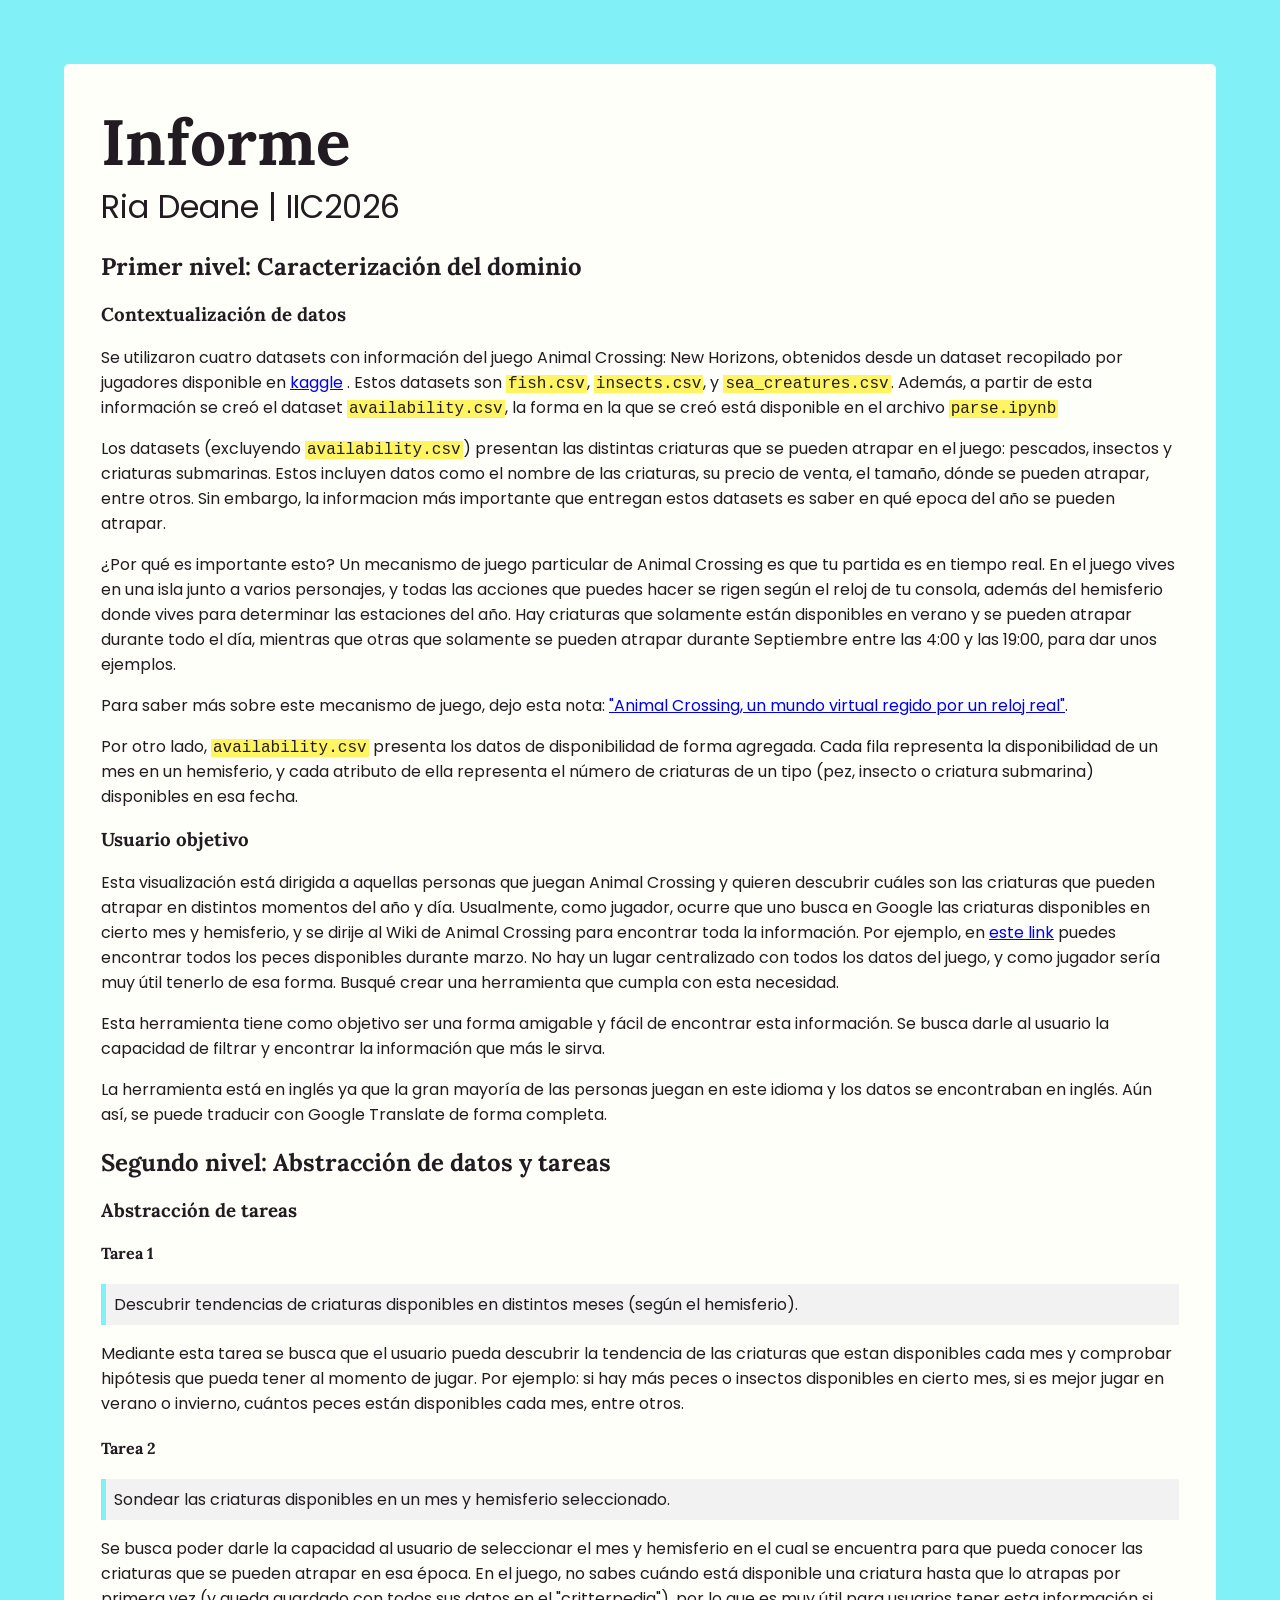
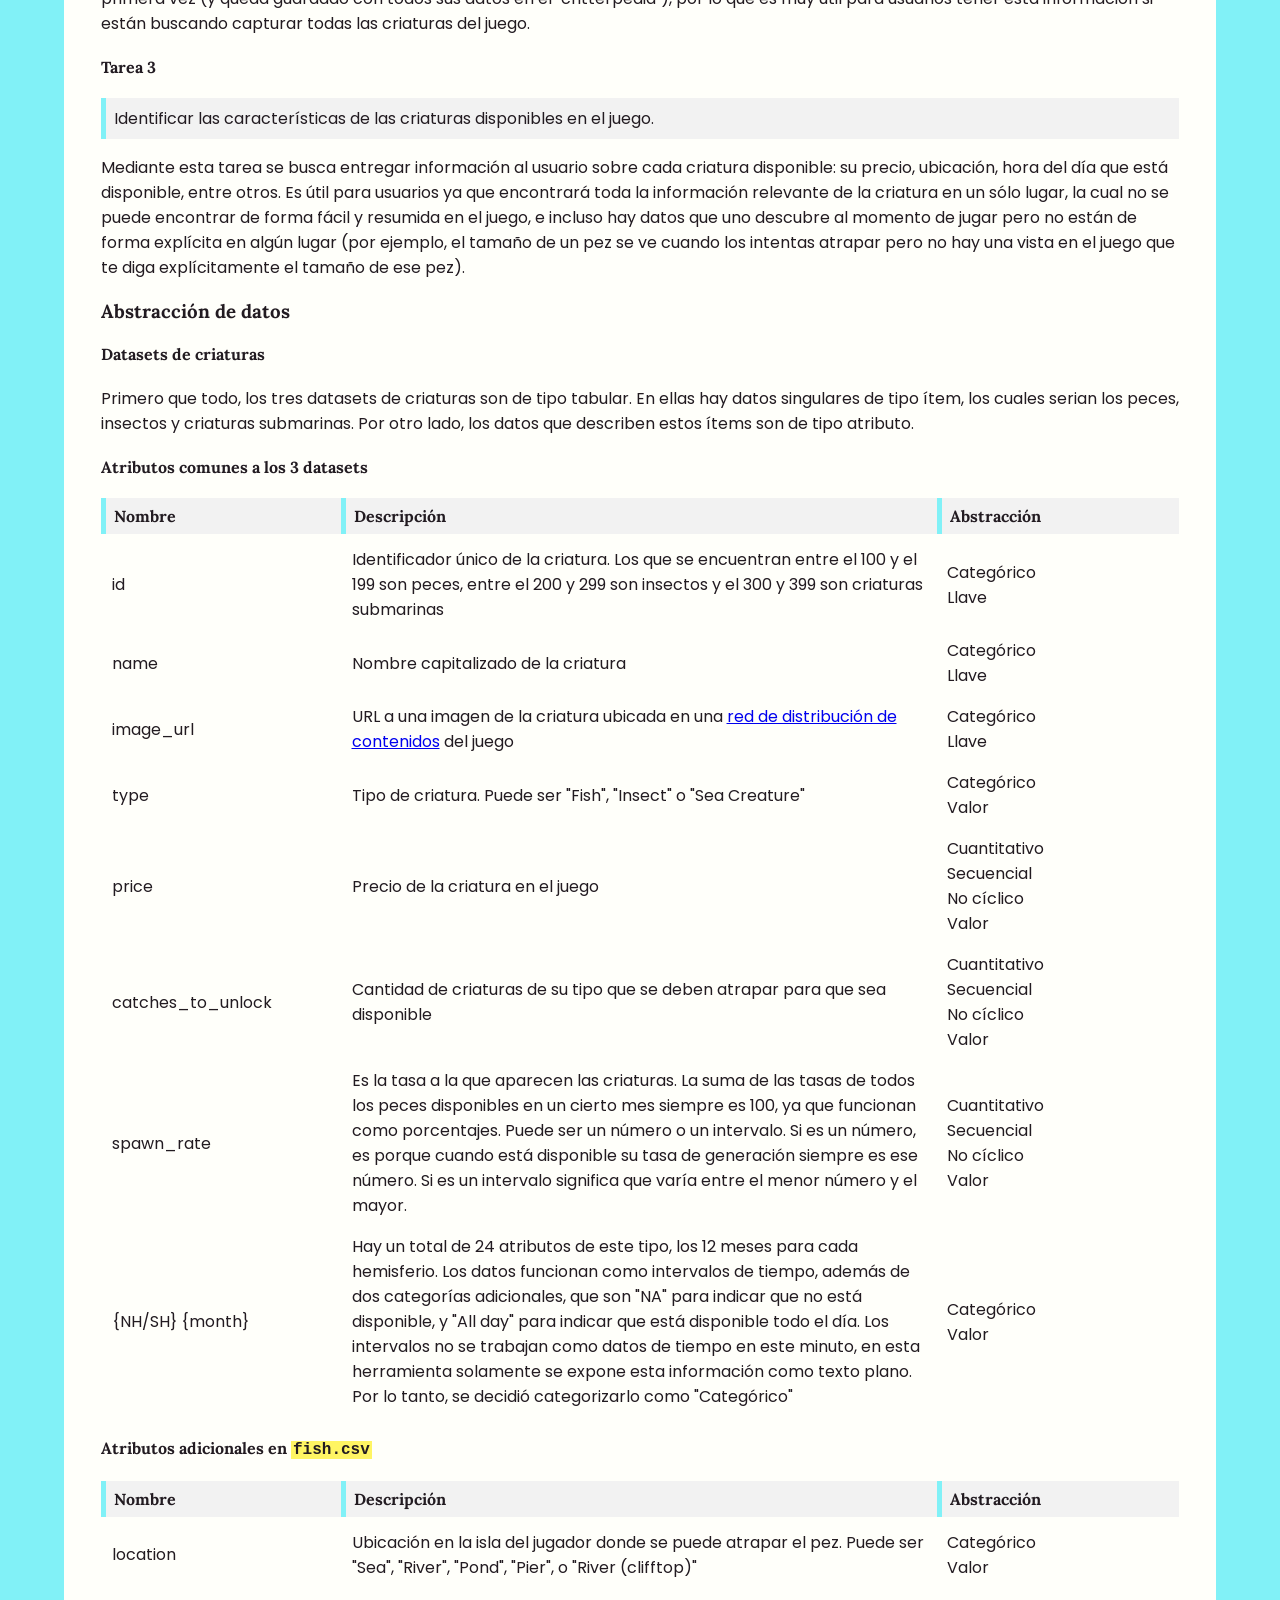
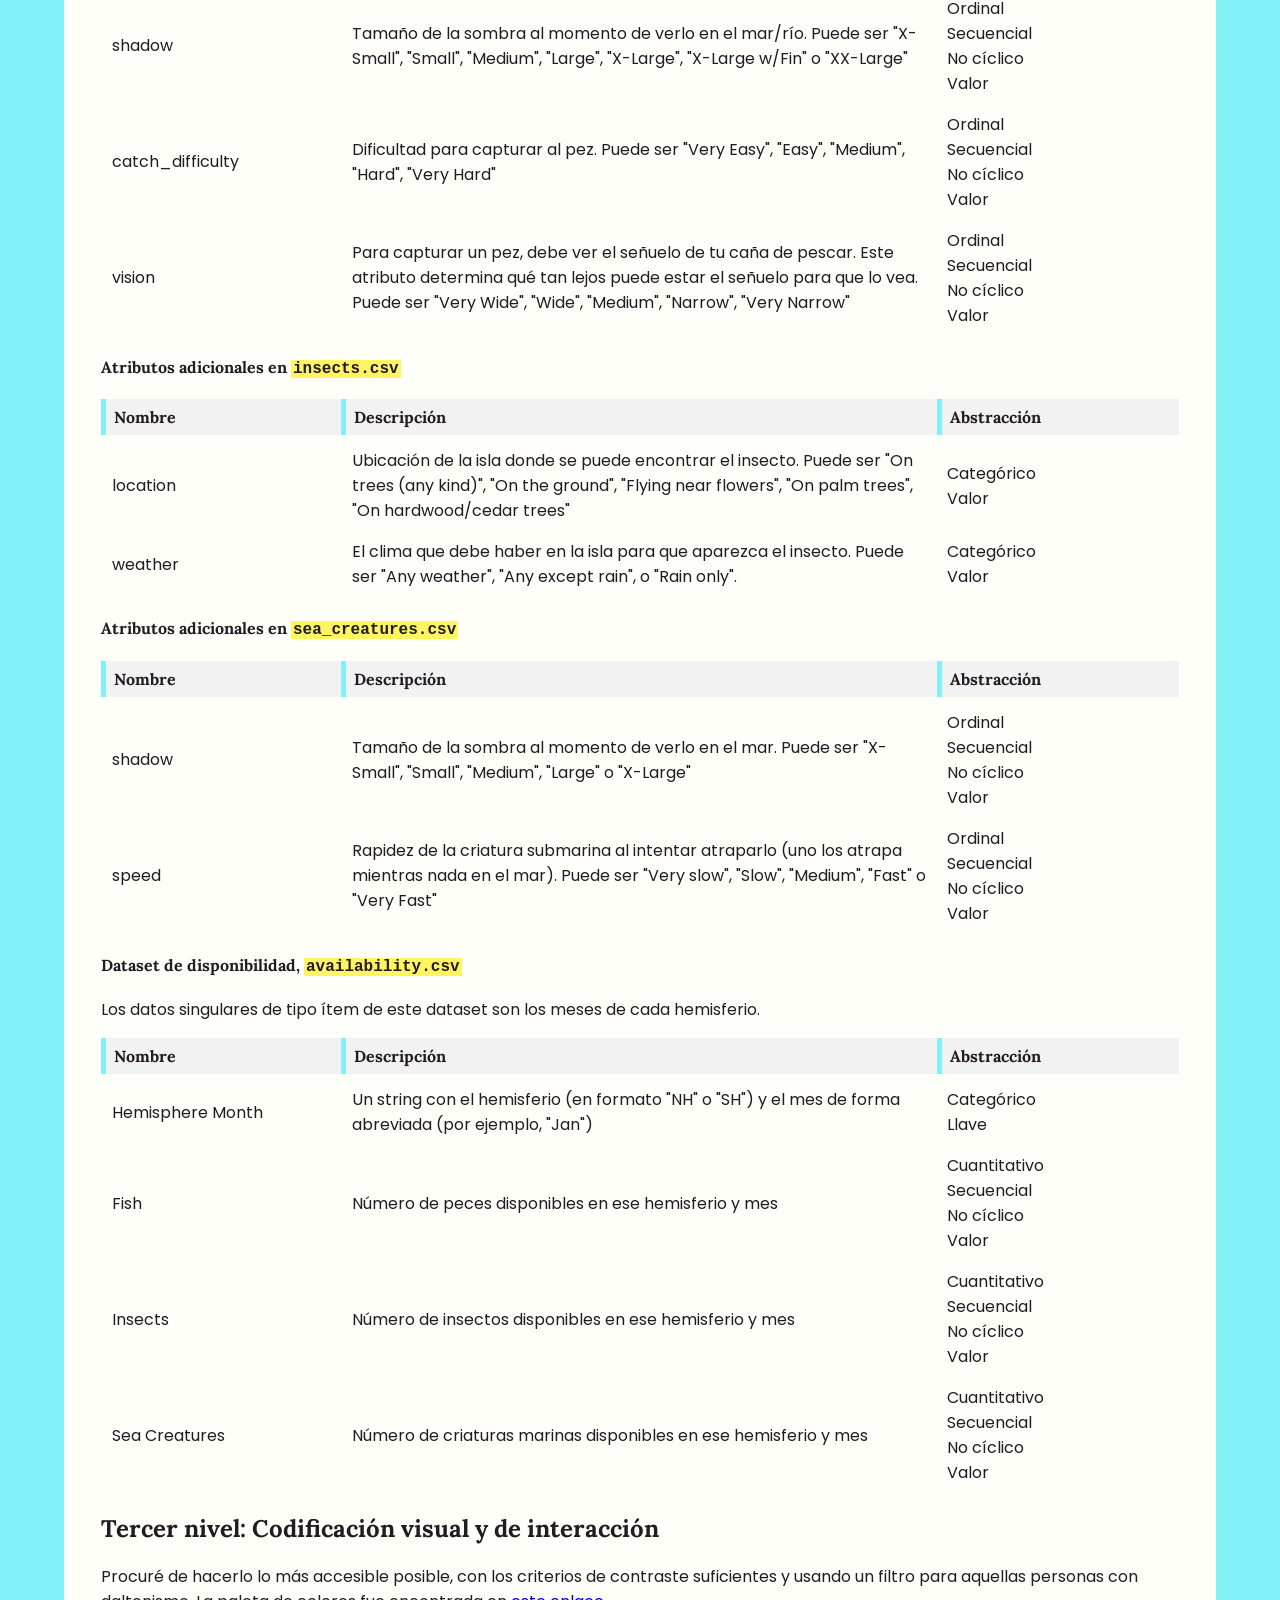
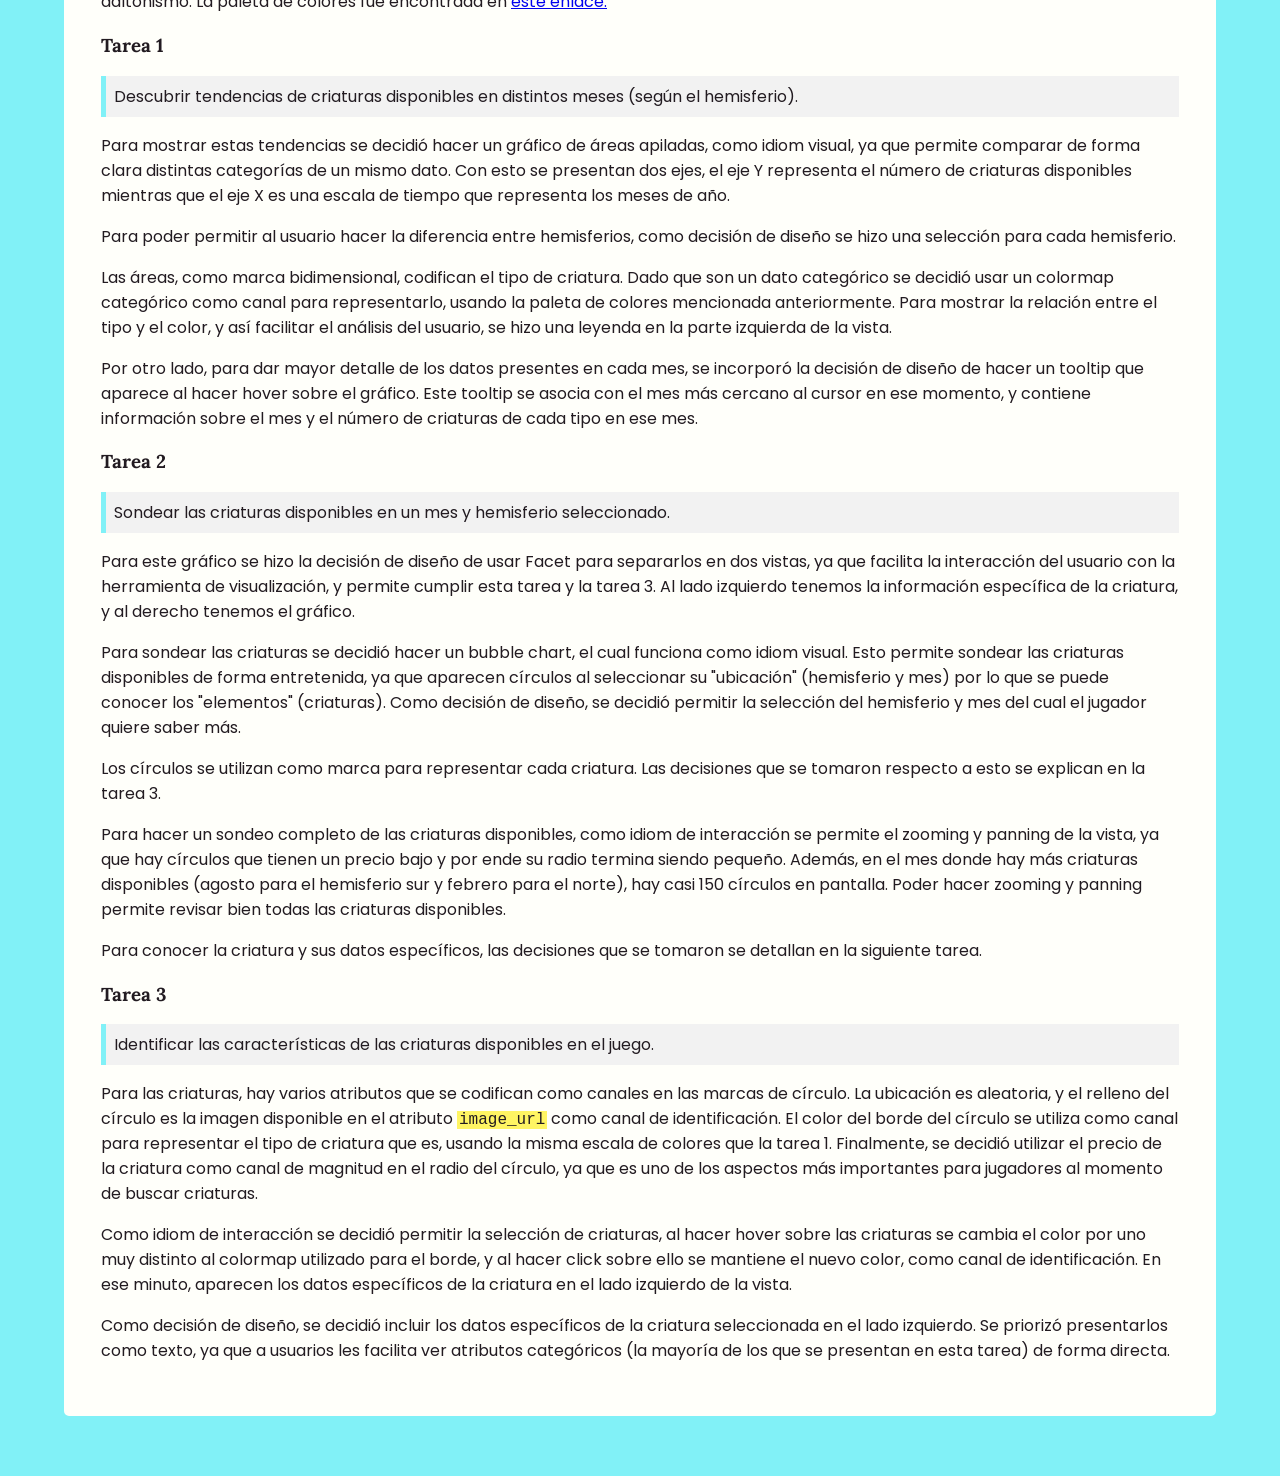
<file: informe.html>
<!-- https://puc-infovis.github.io/version-2021/ejemplos/informe1.html -->
<!-- https://puc-infovis.github.io/version-2021/ejemplos/informe2.html -->

<!DOCTYPE html>
<html>

<head>
    <meta charset='utf-8'>
    <meta http-equiv='X-UA-Compatible' content='IE=edge'>
    <title>ACNH Critter Tool</title>
    <meta name='viewport' content='width=device-width, initial-scale=1'>
    <link rel='stylesheet' type='text/css' media='screen' href='style.css'>
    <link rel="preconnect" href="https://fonts.googleapis.com">
    <link rel="preconnect" href="https://fonts.gstatic.com" crossorigin>
    <link href="https://fonts.googleapis.com/css2?family=Lora&family=Poppins&display=swap" rel="stylesheet">
</head>

<body>
    <div>
        <div id="title-informe">
            <h1 class="no-margin">Informe</h1>
            <p class="no-margin">Ria Deane | IIC2026</p>
        </div>
        <div>
            <h2>Primer nivel: Caracterización del dominio</h2>
            <div>
                <h3>Contextualización de datos</h3>
                <p>
                    Se utilizaron cuatro datasets con información del juego Animal Crossing: New Horizons, obtenidos
                    desde
                    un dataset recopilado por jugadores disponible en
                    <a href="https://www.kaggle.com/prasertk/animal-crossing-new-horizons-with-image-url">kaggle</a>
                    . Estos datasets son <code>fish.csv</code>, <code>insects.csv</code>, y
                    <code>sea_creatures.csv</code>. Además, a partir de esta información se creó el dataset
                    <code>availability.csv</code>, la forma en la que se creó está disponible en el archivo
                    <code>parse.ipynb</code>
                </p>
                <p>
                    Los datasets (excluyendo <code>availability.csv</code>) presentan las distintas criaturas que se
                    pueden atrapar en el juego: pescados, insectos
                    y criaturas submarinas. Estos incluyen datos como el nombre de las criaturas, su precio de venta, el
                    tamaño, dónde se pueden atrapar, entre otros. Sin embargo, la informacion más importante que
                    entregan estos datasets es saber en qué epoca del año se pueden atrapar.
                </p>
                <div>
                    <p>
                        ¿Por qué es importante esto? Un mecanismo de juego particular de Animal Crossing es que tu
                        partida es en tiempo real. En el juego vives en una isla junto a varios personajes, y todas las
                        acciones que puedes hacer se rigen según el reloj de tu consola, además del hemisferio donde
                        vives para determinar las estaciones del año. Hay criaturas que solamente están disponibles en
                        verano y se pueden atrapar durante todo el día, mientras que otras que solamente se pueden
                        atrapar durante Septiembre entre las 4:00 y las 19:00, para dar unos ejemplos.
                    </p>
                    <p>
                        Para saber más sobre este mecanismo de juego, dejo esta nota: <a
                            href="https://verne.elpais.com/verne/2020/03/17/articulo/1584445470_242420.html">"Animal
                            Crossing, un mundo virtual regido por un reloj real"</a>.
                    </p>
                </div>
                <p>
                    Por otro lado, <code>availability.csv</code> presenta los datos de disponibilidad de forma agregada.
                    Cada fila representa la disponibilidad de un mes en un hemisferio, y cada atributo de ella
                    representa el número de criaturas de un tipo (pez, insecto o criatura submarina) disponibles en esa
                    fecha.
                </p>
            </div>
            <div>
                <h3>
                    Usuario objetivo
                </h3>
                <p>
                    Esta visualización está dirigida a aquellas personas que juegan Animal Crossing y quieren descubrir
                    cuáles son las criaturas que pueden atrapar en distintos momentos del año y día. Usualmente, como
                    jugador, ocurre
                    que uno busca en Google las criaturas disponibles en cierto mes y hemisferio, y se dirije al Wiki
                    de Animal Crossing para encontrar toda la información. Por ejemplo, en <a
                        href="https://animalcrossing.fandom.com/wiki/Guide:March_fish_list_(New_Horizons)">este link</a>
                    puedes encontrar todos los peces disponibles durante marzo. No hay un lugar centralizado con todos
                    los datos del juego, y como jugador sería muy útil tenerlo de esa forma. Busqué crear una
                    herramienta que cumpla con esta necesidad.
                </p>
                <p>
                    Esta herramienta tiene como objetivo ser una forma amigable y fácil de encontrar esta información.
                    Se busca darle al
                    usuario la capacidad de filtrar y encontrar la información que más le sirva.
                </p>
                <p>
                    La herramienta está en inglés ya que la gran mayoría de las personas juegan en este idioma y los
                    datos se encontraban en inglés. Aún así, se puede traducir con Google Translate de forma completa.
                </p>
            </div>
        </div>
        <div>
            <h2>Segundo nivel: Abstracción de datos y tareas</h2>
            <div>
                <!-- Explicar un poco más, pq son utiles para el usuario y pq las quiere hacer -->
                <h3>Abstracción de tareas</h3>
                <h4>Tarea 1</h4>
                <p class="tarea">
                    Descubrir tendencias de criaturas disponibles en distintos meses (según el hemisferio).
                </p>
                <p>
                    Mediante esta tarea se busca que el usuario pueda descubrir la tendencia de las criaturas que estan
                    disponibles cada mes y comprobar hipótesis que pueda tener al momento de jugar. Por ejemplo: si hay
                    más peces o insectos disponibles en cierto mes, si es mejor jugar en verano o invierno, cuántos
                    peces están
                    disponibles cada mes, entre otros.
                </p>
                <h4>Tarea 2</h4>
                <p class="tarea">
                    Sondear las criaturas disponibles en un mes y hemisferio seleccionado.
                </p>
                <p>
                    Se busca poder darle la capacidad al usuario de seleccionar el mes y hemisferio en el cual se
                    encuentra para que pueda conocer las criaturas que se pueden atrapar en esa época. En el juego, no
                    sabes cuándo está
                    disponible una criatura hasta que lo atrapas por primera vez (y queda guardado con todos sus datos
                    en el
                    "critterpedia"), por lo que es muy útil para usuarios tener esta información si están buscando
                    capturar todas las
                    criaturas del juego.
                </p>
                <h4>Tarea 3</h4>
                <p class="tarea">
                    Identificar las características de las criaturas disponibles en el juego.
                </p>
                <p>
                    Mediante esta tarea se busca entregar información al usuario sobre cada criatura disponible: su
                    precio, ubicación, hora del día que está disponible, entre otros. Es útil para usuarios ya que
                    encontrará toda la
                    información relevante de la criatura en un sólo lugar, la cual no se puede encontrar de forma fácil
                    y resumida en el juego, e incluso hay datos que uno descubre al momento de jugar pero no están de
                    forma explícita en algún lugar (por ejemplo, el tamaño de un pez se ve cuando los intentas atrapar
                    pero no hay una vista en el juego que te diga explícitamente el tamaño de ese pez).
                </p>
            </div>
            <div>
                <h3>Abstracción de datos</h3>
                <h4>Datasets de criaturas</h4>
                <p>
                    Primero que todo, los tres datasets de criaturas son de tipo tabular. En ellas hay datos singulares
                    de tipo ítem,
                    los cuales serian los peces,
                    insectos y criaturas submarinas. Por otro lado, los datos que describen estos ítems son de tipo
                    atributo.
                </p>
                <h4>Atributos comunes a los 3 datasets</h4>
                <table>
                    <tr>
                        <th>Nombre</th>
                        <th>Descripción</th>
                        <th>Abstracción</th>
                    </tr>
                    <tr>
                        <td>id</td>
                        <td>Identificador único de la criatura. Los que se encuentran entre el 100 y el 199 son peces,
                            entre el 200 y 299 son insectos y el 300 y 399 son criaturas submarinas</td>
                        <td>Categórico <br>Llave</td>
                    </tr>
                    <tr>
                        <td>name</td>
                        <td>Nombre capitalizado de la criatura</td>
                        <td>Categórico <br>Llave</td>
                    </tr>
                    <tr>
                        <td>image_url</td>
                        <td>URL a una imagen de la criatura ubicada en una <a href="https://acnhcdn.com/">red de
                                distribución de contenidos</a> del juego</td>
                        <td>Categórico <br>Llave</td>
                    </tr>
                    <tr>
                        <td>type</td>
                        <td>Tipo de criatura. Puede ser "Fish", "Insect" o "Sea Creature"</td>
                        <td>Categórico <br>Valor</td>
                    </tr>
                    <tr>
                        <td>price</td>
                        <td>Precio de la criatura en el juego</td>
                        <td>Cuantitativo <br>Secuencial <br>No cíclico <br>Valor</td>
                    </tr>
                    <tr>
                        <td>catches_to_unlock</td>
                        <td>Cantidad de criaturas de su tipo que se deben atrapar para que sea disponible</td>
                        <td>Cuantitativo <br>Secuencial <br>No cíclico <br>Valor</td>
                    </tr>
                    <tr>
                        <td>spawn_rate</td>
                        <td>Es la tasa a la que aparecen las criaturas. La suma de las tasas de todos los peces
                            disponibles en un cierto mes siempre es 100, ya que funcionan como porcentajes. Puede ser un
                            número o un intervalo. Si es un número, es porque cuando está disponible su tasa de
                            generación siempre es ese número. Si es un intervalo significa que varía entre el menor
                            número y el mayor.</td>
                        <td>Cuantitativo <br>Secuencial <br>No cíclico <br>Valor</td>
                    </tr>
                    <tr>
                        <td><span class="italic">{NH/SH} {month}</span></td>
                        <td>Hay un total de 24 atributos de este tipo, los 12 meses para cada hemisferio. Los datos
                            funcionan como intervalos de tiempo, además de dos categorías adicionales, que son "NA" para
                            indicar que no está disponible, y "All day" para indicar que está disponible todo el día.
                            Los intervalos no se trabajan como datos de tiempo en este minuto, en esta herramienta
                            solamente se expone esta información como texto plano. Por lo tanto, se decidió
                            categorizarlo como "Categórico"</td>
                        <td>Categórico <br>Valor</td>
                    </tr>
                </table>
                <h4>Atributos adicionales en <code>fish.csv</code></h4>
                <table>
                    <tr>
                        <th>Nombre</th>
                        <th>Descripción</th>
                        <th>Abstracción</th>
                    </tr>
                    <tr>
                        <td>location</td>
                        <td>Ubicación en la isla del jugador donde se puede atrapar el pez. Puede ser "Sea", "River",
                            "Pond", "Pier", o "River (clifftop)" </td>
                        <td>Categórico <br>Valor</td>
                    </tr>
                    <tr>
                        <td>shadow</td>
                        <td>Tamaño de la sombra al momento de verlo en el mar/río. Puede ser "X-Small", "Small",
                            "Medium", "Large", "X-Large", "X-Large w/Fin" o "XX-Large"</td>
                        <td>Ordinal <br>Secuencial <br>No cíclico <br>Valor</td>
                    </tr>
                    <tr>
                        <td>catch_difficulty</td>
                        <td>Dificultad para capturar al pez. Puede ser "Very Easy", "Easy", "Medium", "Hard", "Very
                            Hard"</td>
                        <td>Ordinal <br>Secuencial <br>No cíclico <br>Valor</td>
                    </tr>
                    <tr>
                        <td>vision</td>
                        <td>Para capturar un pez, debe ver el señuelo de tu caña de pescar. Este atributo determina qué
                            tan lejos puede estar el señuelo para que lo vea. Puede ser "Very Wide", "Wide", "Medium",
                            "Narrow", "Very Narrow"</td>
                        <td>Ordinal <br>Secuencial <br>No cíclico <br>Valor</td>
                    </tr>
                </table>
                <h4>Atributos adicionales en <code>insects.csv</code></h4>
                <table>
                    <tr>
                        <th>Nombre</th>
                        <th>Descripción</th>
                        <th>Abstracción</th>
                    </tr>
                    <tr>
                        <td>location</td>
                        <td>Ubicación de la isla donde se puede encontrar el insecto. Puede ser "On trees (any kind)",
                            "On the ground", "Flying near flowers", "On palm trees", "On hardwood/cedar trees"</td>
                        <td>Categórico <br>Valor</td>
                    </tr>
                    <tr>
                        <td>weather</td>
                        <td>El clima que debe haber en la isla para que aparezca el insecto. Puede ser "Any weather",
                            "Any except rain", o "Rain only".</td>
                        <td>Categórico <br>Valor</td>
                    </tr>
                </table>
                <h4>Atributos adicionales en <code>sea_creatures.csv</code></h4>
                <table>
                    <tr>
                        <th>Nombre</th>
                        <th>Descripción</th>
                        <th>Abstracción</th>
                    </tr>
                    <tr>
                        <td>shadow</td>
                        <td>Tamaño de la sombra al momento de verlo en el mar. Puede ser "X-Small", "Small", "Medium",
                            "Large" o "X-Large"</td>
                        <td>Ordinal <br>Secuencial <br>No cíclico <br>Valor</td>
                    </tr>
                    <tr>
                        <td>speed</td>
                        <td>Rapidez de la criatura submarina al intentar atraparlo (uno los atrapa mientras nada en el
                            mar). Puede ser "Very slow", "Slow", "Medium", "Fast" o "Very Fast"</td>
                        <td>Ordinal <br>Secuencial <br>No cíclico <br>Valor</td>
                    </tr>
                </table>
                <h4>Dataset de disponibilidad, <code>availability.csv</code></h4>
                <p>Los datos singulares de tipo ítem de este dataset son los meses de cada hemisferio.</p>
                <table>
                    <tr>
                        <th>Nombre</th>
                        <th>Descripción</th>
                        <th>Abstracción</th>
                    </tr>
                    <tr>
                        <td>Hemisphere Month</td>
                        <td>Un string con el hemisferio (en formato "NH" o "SH") y el mes de forma abreviada (por
                            ejemplo, "Jan")</td>
                        <td>Categórico <br>Llave</td>
                    </tr>
                    <tr>
                        <td>Fish</td>
                        <td>Número de peces disponibles en ese hemisferio y mes</td>
                        <td>Cuantitativo <br>Secuencial <br>No cíclico <br>Valor</td>
                    </tr>
                    <tr>
                        <td>Insects</td>
                        <td>Número de insectos disponibles en ese hemisferio y mes</td>
                        <td>Cuantitativo <br>Secuencial <br>No cíclico <br>Valor</td>
                    </tr>
                    <tr>
                        <td>Sea Creatures</td>
                        <td>Número de criaturas marinas disponibles en ese hemisferio y mes</td>
                        <td>Cuantitativo <br>Secuencial <br>No cíclico <br>Valor</td>
                    </tr>
                </table>
            </div>
        </div>
        <div>
            <h2>Tercer nivel: Codificación visual y de interacción</h2>
            <p>
                Procuré de hacerlo lo más accesible posible, con los criterios de contraste suficientes y usando un
                filtro para aquellas personas con daltonismo. La paleta de colores fue encontrada en <a
                    href="https://www.color-hex.com/color-palette/95498">este enlace.</a>
            </p>
            <h3>Tarea 1</h3>
            <p class="tarea">
                Descubrir tendencias de criaturas disponibles en distintos meses (según el hemisferio).
            </p>
            <p>
                Para mostrar estas tendencias se decidió hacer un gráfico de áreas apiladas, como idiom visual, ya que
                permite comparar de forma clara distintas categorías de un mismo dato.
                Con esto se presentan dos ejes, el eje Y representa el número de criaturas disponibles mientras que el
                eje X es una escala de tiempo que representa los meses de año.
            </p>
            <p>
                Para poder permitir al usuario hacer la diferencia entre hemisferios, como decisión de diseño se hizo
                una selección para
                cada hemisferio.
            </p>
            <p>
                Las áreas, como marca bidimensional, codifican el tipo de criatura. Dado que son un dato categórico se
                decidió usar un colormap categórico como canal para representarlo, usando la paleta de colores
                mencionada anteriormente. Para mostrar la relación entre el tipo y el color, y así facilitar el análisis
                del usuario, se hizo una leyenda en la
                parte izquierda de la vista.
            </p>
            <p>
                Por otro lado, para dar mayor detalle de los datos presentes en cada mes, se incorporó la decisión de
                diseño de hacer un tooltip que aparece al hacer hover sobre el gráfico. Este tooltip se asocia con el
                mes más cercano al cursor en ese momento, y contiene información sobre el mes y el número de criaturas
                de cada tipo en ese mes.
            </p>
            <h3>Tarea 2</h3>
            <p class="tarea">
                Sondear las criaturas disponibles en un mes y hemisferio seleccionado.
            </p>
            <p>
                Para este gráfico se hizo la decisión de diseño de usar Facet para separarlos en dos vistas, ya que
                facilita la interacción del usuario con la herramienta de visualización, y permite cumplir esta tarea y
                la tarea 3. Al lado izquierdo tenemos la información específica de la criatura, y al derecho tenemos el
                gráfico.
            </p>
            <p>
                Para sondear las criaturas se decidió hacer un bubble chart, el cual funciona como idiom visual. Esto
                permite sondear las criaturas disponibles de forma entretenida, ya que aparecen círculos al seleccionar
                su "ubicación" (hemisferio y mes) por lo que se puede conocer los "elementos" (criaturas). Como decisión
                de diseño, se decidió permitir la selección del hemisferio y mes del cual el jugador quiere saber más.
            </p>
            <p>
                Los círculos se utilizan como marca para representar cada criatura. Las decisiones que se tomaron
                respecto a esto se explican en la tarea 3.
            </p>
            <p>
                Para hacer un sondeo completo de las criaturas disponibles, como idiom de interacción se permite el
                zooming y panning de
                la vista, ya que hay círculos que tienen un precio bajo y por ende su radio termina siendo pequeño.
                Además, en el mes
                donde hay más criaturas disponibles (agosto para el hemisferio sur y febrero para el norte), hay casi
                150 círculos en
                pantalla. Poder hacer zooming y panning permite revisar bien todas las criaturas disponibles.
            </p>
            <p>
                Para conocer la criatura y sus datos específicos, las decisiones que se tomaron se detallan en la
                siguiente tarea.
            </p>
            <h3>Tarea 3</h3>
            <p class="tarea">
                Identificar las características de las criaturas disponibles en el juego.
            </p>
            <p>
                Para las criaturas, hay varios atributos que se codifican como canales en las marcas de círculo. La
                ubicación es aleatoria, y el
                relleno del círculo es la imagen disponible en el atributo <code>image_url</code> como canal de
                identificación. El color del borde del círculo se utiliza como canal para representar el tipo de
                criatura que es, usando la misma escala de colores que la tarea 1. Finalmente, se decidió utilizar el
                precio de la criatura como canal de magnitud en el radio del círculo, ya que es uno de los aspectos más
                importantes para jugadores al momento de buscar criaturas.
            </p>
            <p>
                Como idiom de interacción se decidió permitir la selección de criaturas, al hacer hover sobre las
                criaturas se cambia el color por uno muy distinto al colormap utilizado para el borde, y al hacer click
                sobre ello se mantiene el nuevo color, como canal de identificación. En ese minuto, aparecen los datos
                específicos de la criatura en el lado izquierdo de la vista.
            </p>
            <p>
                Como decisión de diseño, se decidió incluir los datos específicos de la criatura seleccionada en el lado
                izquierdo. Se priorizó presentarlos como texto, ya que a usuarios les facilita ver atributos categóricos
                (la mayoría de los que se presentan en esta tarea) de forma directa.
            </p>
        </div>
    </div>
</body>

</html>
</file>
<file: style.css>
:root {
    --acnh-green: #9dffb0;
    --acnh-blue: #81f1f7;
    --acnh-white: #fffffa;
    --acnh-brown: #8a622b;
    --acnh-yellow: #fff563;

    --logo-url: url(https://www.animal-crossing.com/new-horizons/assets/img/global/logos/logo-acnh-en.png)
}

* {
    box-sizing: border-box;
}

html {
    scroll-behavior: smooth;
}

body {
    background-color: var(--acnh-blue);
    font-family: 'Poppins', sans-serif;
    font-size: 100%;
    color: #221B21;
    margin: 0;
}

header {
    background-color: var(--acnh-blue);
    padding: 0.5em;
    padding-left: 1em;
    display: flex;
    flex-direction: column;
    justify-content: center;
    align-items: center;
    height: 100vh;
}

footer {
    display: flex;
    flex-direction: column;
    justify-content: center;
    align-items: center;
    margin: auto;
}

h1,
h2,
h3,
h4 {
    font-family: "Lora", monospace;
}

code {
    font-size: large;
    background-color: var(--acnh-yellow);
    padding-left: 2px;
    padding-right: 2px;
}

body>div {
    margin: 4em;
    padding: 2em;
    border: var(--acnh-white) 5px solid;
    border-radius: 5px;
    background-color: var(--acnh-white);
}

img {
    -webkit-filter: drop-shadow(rgba(0, 0, 0, 0.35) 0px 5px 15px);
    filter: drop-shadow(rgba(0, 0, 0, 0.35) 0px 5px 15px);
}

table {
    border-collapse: collapse;
    width: 100%;
}

th,
td {
    text-align: left;
    padding: 8px;
    min-width: 15em;
}

th {
    border-left: var(--acnh-blue) 5px solid;
    border-bottom: var(--acnh-white) 5px solid;
    background-color: #f2f2f2;
    font-family: "Lora", monospace;
}

tr:hover {
    background: #f2f2f2;
}


text {
    pointer-events: none;
}

ul {
    list-style: none;
    text-align: left;
    margin: 0;
    padding: 0;
}

li span:first-child {
    text-shadow: -1px 0 black, 0 1px black, 1px 0 black, 0 -1px black;
    font-size: 3em;
    line-height: 0.5em;
}

li span {
    vertical-align: middle
}

select {
    width: 100%;
    min-width: 15ch;
    max-width: 40ch;
    border: 2px solid black;
    border-radius: 0.25em;
    padding: 0.25em 0.5em;
    cursor: pointer;
    line-height: 1.1;
    background-color: #fff;
}

.graph {
    display: flex;
    flex-direction: row;
    justify-content: center;
}

.graph div {
    margin: 10px;
}

.tooltip {
    opacity: 0;
    position: absolute;
    padding: 0.6em 1em;
    background: #fff;
    text-align: center;
    line-height: 1.4em;
    font-size: 0.9em;
    border: 1px solid black;
    z-index: 10;
    border-radius: 5px;
    transition: all 0.1s ease-out;
    pointer-events: none;
}

.selected {
    stroke: red;
}

.row {
    display: flex;
    flex-direction: row;
    justify-content: space-evenly;
}

.column {
    display: flex;
    flex-direction: column;
    justify-content: center;
}

.tarea {
    border-left: var(--acnh-blue) 5px solid;
    background-color: #f2f2f2;
    padding: 0.5em;
}

.bold {
    font-weight: bold;
}

.no-margin {
    margin: 0;
}

#title {
    font-size: 4em;
    text-shadow: -3px 0 var(--acnh-brown), 0 3px var(--acnh-brown), 3px 0 var(--acnh-brown), 0 -3px var(--acnh-brown), rgba(0, 0, 0, 0.35) 0px 5px 15px;
    color: var(--acnh-yellow);
}

#title-informe {
    font-size: 2em;
    margin: 0;
}

#critter-data {
    background-color: var(--acnh-brown);
    color: var(--acnh-white);
    border-radius: 5px;
    padding: 10px;
    min-width: 15%;
}

#graph-title {
    margin: auto;
}
</file>
